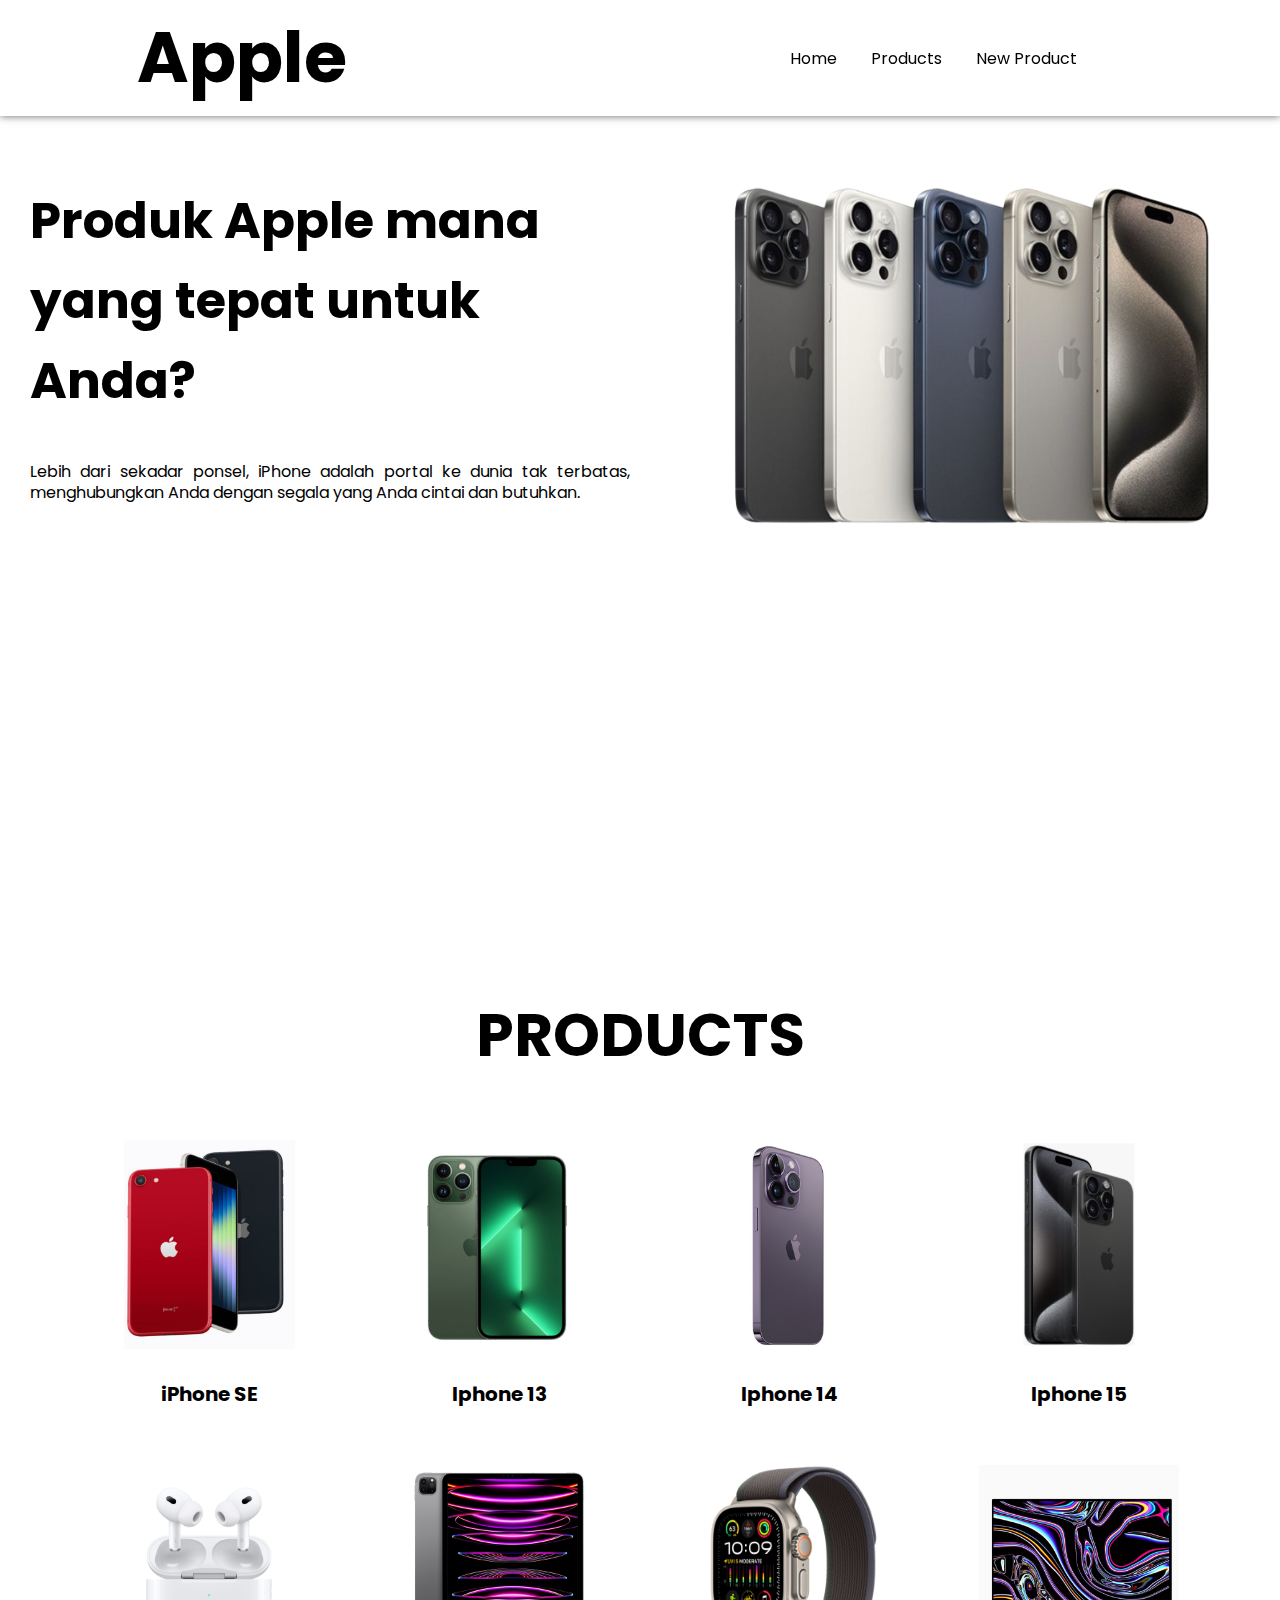
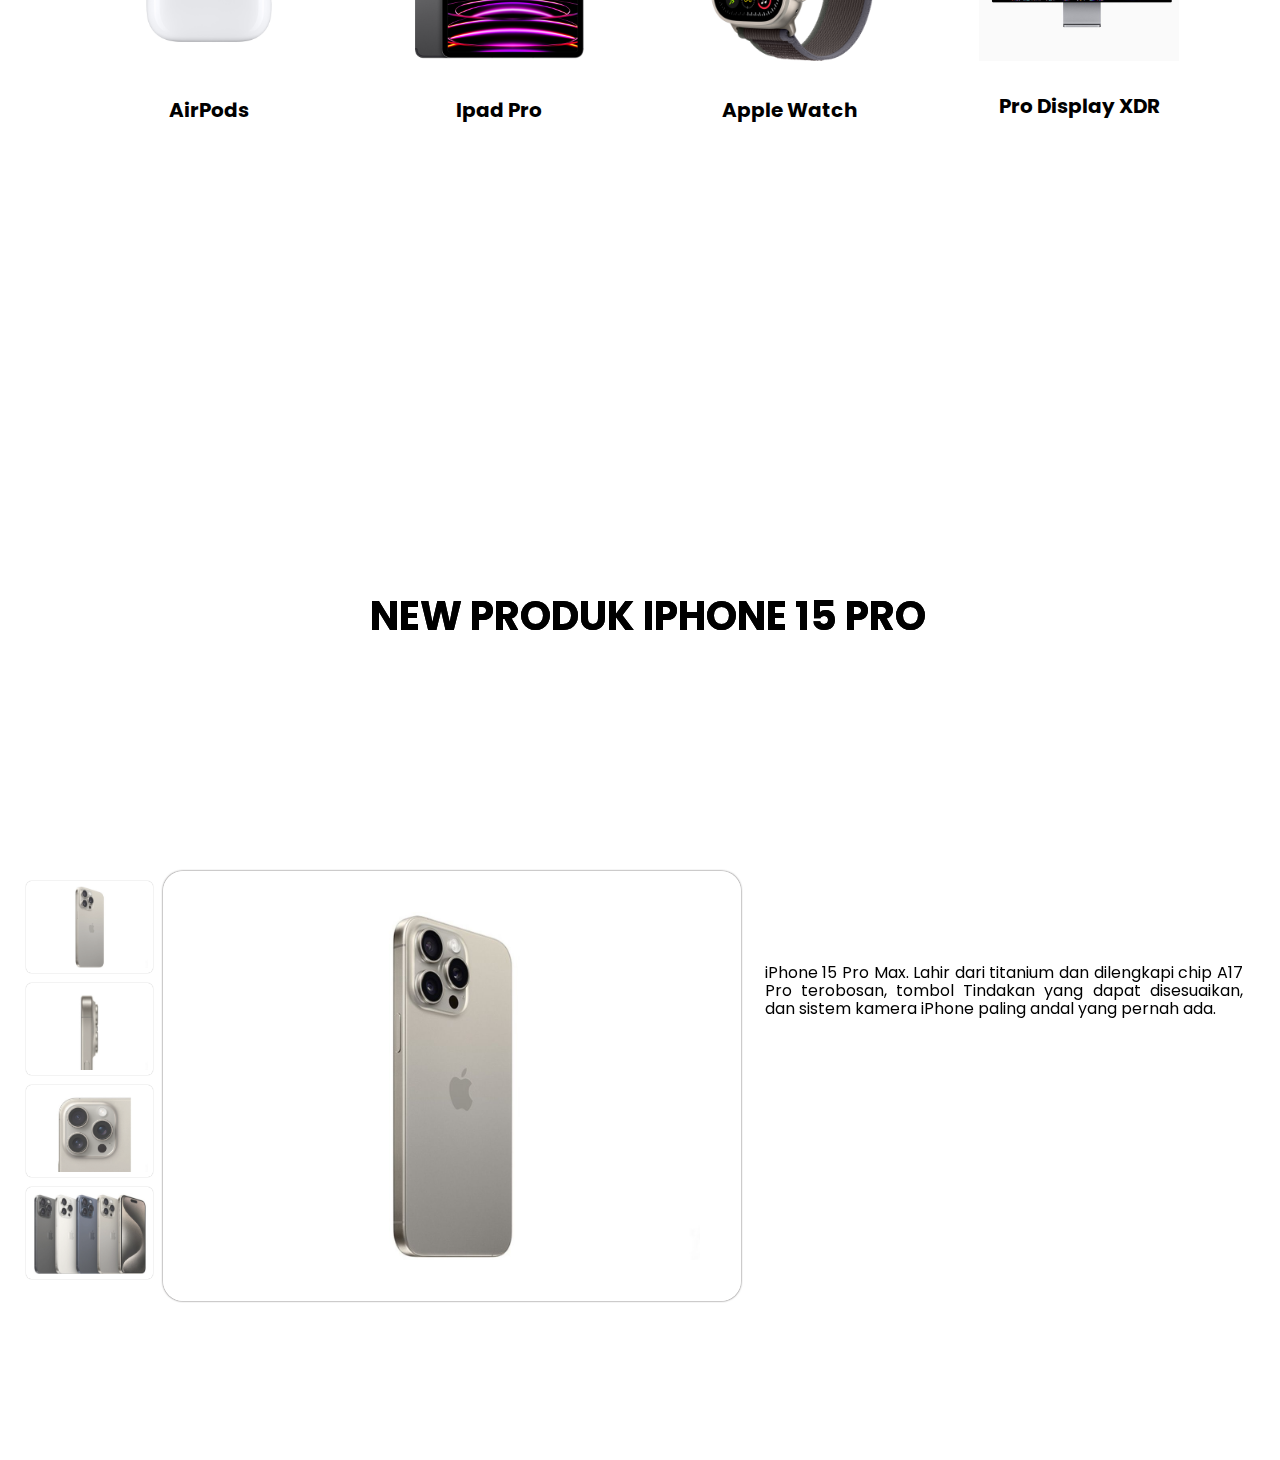
<file: index.html>
<!DOCTYPE html>
<html lang="en">
  <head>
    <meta charset="UTF-8" />
    <meta http-equiv="X-UA-Compatible" content="IE=edge" />
    <meta name="viewport" content="width=device-width, initial-scale=1.0" />
    <title>Apple Indonesia</title>
    <link rel="stylesheet" href="style.css" />
    <link
      rel="stylesheet"
      href="https://cdnjs.cloudflare.com/ajax/libs/font-awesome/6.1.1/css/all.min.css"
      integrity="sha512-KfkfwYDsLkIlwQp6LFnl8zNdLGxu9YAA1QvwINks4PhcElQSvqcyVLLD9aMhXd13uQjoXtEKNosOWaZqXgel0g=="
      crossorigin="anonymous"
      referrerpolicy="no-referrer"
    />
  </head>
  <body>
    <section>
      <nav>
        <div class="logo">
          <h1>Apple</h1>
        </div>

        <ul>
          <li><a href="#Home">Home</a></li>
          <li><a href="#Products">Products</a></li>
          <li><a href="#Review">New Product</a></li>
        </ul>
      </nav>

      <div class="main" id="Home">
        <div class="main_content">
          <div class="main_text">
            <h1>Produk Apple mana yang tepat untuk Anda?<br /></h1>
            <p>
              Lebih dari sekadar ponsel, iPhone adalah portal ke dunia tak
              terbatas, menghubungkan Anda dengan segala yang Anda cintai dan
              butuhkan.
            </p>
          </div>
          <div class="main_image">
            <img src="image/2222.png" />
          </div>
        </div>
      </div>
    </section>

    <!--Products-->

    <div class="products" id="Products">
      <h1>Products</h1>

      <div class="box">
        <div class="card">
          <div class="image">
            <img src="image/se.jpeg" />
          </div>
          <div class="products_text">
            <h2>iPhone SE</h2>
          </div>
        </div>

        <div class="card">
          <div class="small_card"></div>

          <div class="image">
            <img src="image/13pm.jpeg" />
          </div>

          <div class="products_text">
            <h2>Iphone 13</h2>
          </div>
        </div>

        <div class="card">
          <div class="small_card"></div>

          <div class="image">
            <img src="image/iph14.jpeg" />
          </div>

          <div class="products_text">
            <h2>Iphone 14</h2>

            <div class="products_star"></div>
          </div>
        </div>

        <div class="card">
          <div class="small_card">
          </div>

          <div class="image">
            <img src="image/iph15.jpeg" />
          </div>

          <div class="products_text">
            <h2>Iphone 15</h2>
          </div>
        </div>

        <div class="card">
          <div class="small_card">
            <i class="fa-solid fa-heart"></i>
            <i class="fa-solid fa-share"></i>
          </div>

          <div class="image">
            <img src="image/airpods.jpeg" />
          </div>

          <div class="products_text">
            <h2>AirPods</h2>
          </div>
        </div>

        <div class="card">
          <div class="small_card">
            <i class="fa-solid fa-heart"></i>
            <i class="fa-solid fa-share"></i>
          </div>

          <div class="image">
            <img src="image/ipad.jpg" />
          </div>

          <div class="products_text">
            <h2>Ipad Pro</h2>
          </div>
        </div>

        <div class="card">
          <div class="small_card">
            <i class="fa-solid fa-heart"></i>
            <i class="fa-solid fa-share"></i>
          </div>

          <div class="image">
            <img src="image/appwatcj.png" />
          </div>

          <div class="products_text">
            <h2>Apple Watch</h2>
        
          </div>
        </div>

        <div class="card">
          <div class="small_card">
            <i class="fa-solid fa-heart"></i>
            <i class="fa-solid fa-share"></i>
          </div>

          <div class="image">
            <img src="image/Pro Display XDR.jpeg" />
          </div>

          <div class="products_text">
            <h2>Pro Display XDR</h2>
            </div>
          </div>
        </div>
      </div>
    </div>

    <!--About-->

    <div class="about" id="About">
      <h1><span>New Produk Iphone 15 PRO</span></h1>

      <div class="about_main">
        <div class="about_image">
          <div class="about_small_image">
            <img src="image/fix.jpeg" onclick="functio(this)" />
            <img
              src="image/WhatsApp Image 2023-11-27 at 20.17.35.jpeg"
              onclick="functio(this)"
            />
            <img src="image/cam.jpeg" onclick="functio(this)" />
            <img src="image/33.jpeg" onclick="functio(this)" />
          </div>

          <div class="image_contaner">
            <img src="image/fix.jpeg" id="imagebox" />
          </div>
        </div>

        <div class="about_text">
          <p>iPhone 15 Pro Max. Lahir dari titanium dan dilengkapi chip A17 Pro terobosan,
            tombol Tindakan yang dapat disesuaikan, dan sistem kamera iPhone paling andal yang pernah ada.</p>
        </div>
      </div>

     

      <script>
        function functio(small) {
          var full = document.getElementById("imagebox");
          full.src = small.src;
        }
      </script>
    </div>
</file>
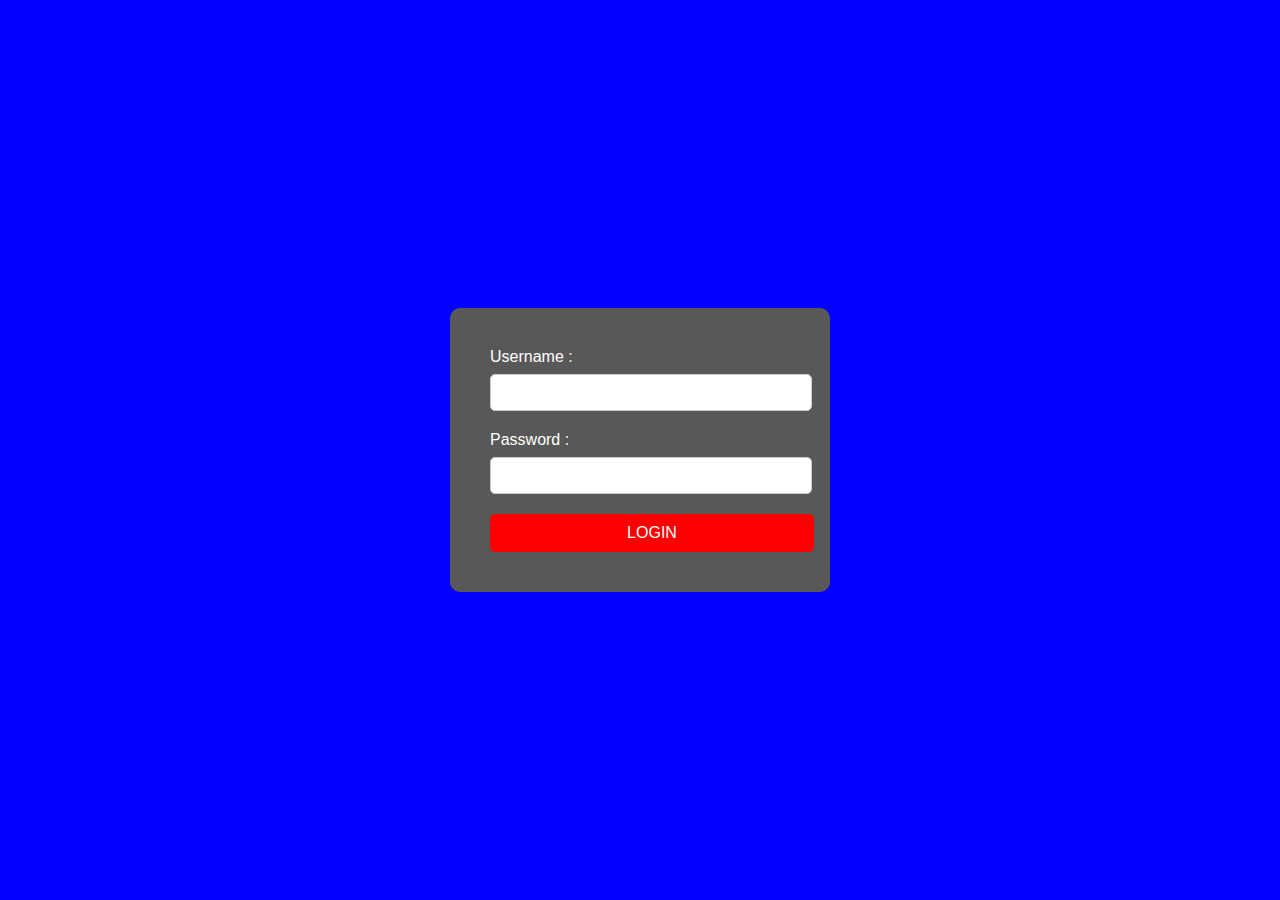
<file: login.html>
<!DOCTYPE html>
<html lang="en">
  <head>
    <meta charset="UTF-8" />
    <meta name="viewport" content="width=device-width, initial-scale=1.0" />
    <title>Login</title>
    <link rel="stylesheet" href="css/login.css" />
  </head>
  <body>
    <form id="loginForm">
      <div>
        <label for="username">Username :</label>
        <input type="text" name="username" id="username" />
      </div>
      <div>
        <label for="password">Password :</label>
        <input type="password" name="password" id="password" />
      </div>
      <button type="submit">LOGIN</button>
    </form>

    <script src="js/script.js"></script>
  </body>
</html>
</file>
<file: style.css>
@import url('https://fonts.googleapis.com/css2?family=Bebas+Neue&family=Poppins:wght@100;300;400;700&display=swap');
@import url('https://fonts.googleapis.com/css2?family=Bebas+Neue&family=Open+Sans:wght@600&family=Poppins:wght@100;300;400;700&display=swap');
*{
    margin: 0;
    padding: 0;
    box-sizing: border-box;
}

html{
    scroll-behavior: smooth;
}

::-webkit-scrollbar{
    width: 15px;
}

::-webkit-scrollbar-track{
    border-radius: 5px;
    box-shadow: inset 0 0 10px rgba(0, 0, 0, 0.25 0.25);
}

::-webkit-scrollbar-thumb{
    border-radius: 5px;
    background: linear-gradient(to top, #ffffff , #ffffff);
}

section{
    width: 100%;
    height: 100vh;
    background-size: cover;
    background-position: center;
}

section nav{
    display: flex;
    align-items: center;
    justify-content: space-around;
    box-shadow: 0 0 8px rgba(0, 0, 0, 0.6);
    background: rgb(255, 255, 255);
    position: fixed;
    top: 0;
    left: 0;
    right: 0;
    z-index: 100;
}

section nav .logo{
    font-size: 35px;
    color: #000000;
    margin: 5px 0;
    cursor: pointer;
    position: relative;
    left: -4%;
    font-family: 'Poppins', sans-serif;
}

section nav .logo span{
    color: #000000;
    text-decoration: underline;
    font-family: 'Poppins', sans-serif;
}

section nav ul{
    list-style: none;
}

section nav ul li{
    display: inline-block;
    margin: 5px 15px;
}

section nav ul li a{
    text-decoration: none;
    color: rgb(0, 0, 0);
    transition: 0.2s;
    font-family: 'Poppins', sans-serif;
}

section nav ul li a:hover{
    color: #ffffff;
}

section nav .icons i{
    margin: 0 4px;
    cursor: pointer;
    font-size: 18px;
    transition: 0.3s;
    
}

section nav .icons i:hover{
    color: #ffffff;
}

section .main .main_content{
    display: flex;
    align-items: center;
    justify-content: space-around;
}

section .main .main_content .main_text h1{
    font-size: 50px;
    line-height: 80px;
    font-family: 'Poppins', sans-serif;
    background: linear-gradient(to right, rgb(0, 0, 0),rgb(0, 0, 0));
    -webkit-background-clip: text;
    -webkit-text-fill-color: transparent;
    position: relative;
    top: 45px;
    left: 5%;
    font-family: 'Poppins', sans-serif;
}

section .main .main_content .main_text h1 span{
    font-size: 50px;
    background: linear-gradient(to right, #000000,#000000);
    -webkit-background-clip: text;
    -webkit-text-fill-color: transparent;
    font-family: 'Poppins', sans-serif;
    

}

section .main .main_content .main_text p{
    width: 600px;
    text-align: justify;
    line-height: 21px;
    position: relative;
    top: 85px;
    left: 5%;
    font-family: 'Poppins', sans-serif;
}

section .main .main_content .main_image img{
    width: 500px;
    position: relative;
    left: 20px;
    top: 75px;
    margin: 100px;
}

section .main .social_icon{
    position: absolute;
    top: 50%;
    left: 98%;
    transform: translate(-50%,-50%);
    font-size: 19px;
}

section .main .social_icon i{
    margin: 8px 0;
    cursor: pointer;
    transition: 0.3s;
}

section .main .social_icon i:hover{
    color: #ffffff;
}

section .main .button{
    position: absolute;
    left: 6%;
    padding: 10px 20px;
    border-radius: 30px;
    background: linear-gradient(to right,#c72092 , #6c14d0);
}

section .main .button a{
    color: white;
    text-decoration: none;
}

section .main .button i{
    color: white;
    margin-left: 5px;
    transition: 0.3s;
}

section .main .button:hover i{
    transform: translateX(6px);
}



/*Products*/

.products{
    width: 100%;
    height: 140vh;
    padding: 55px 0;
}

.products h1{
    margin: 35px 0;
    font-size: 60px;
    display: flex;
    align-items: center;
    justify-content: center;
    text-transform: uppercase;
    background: linear-gradient(to right, #000000,#000000);
    -webkit-background-clip: text;
    -webkit-text-fill-color: transparent;    
    font-family: 'Poppins', sans-serif;
}

.products .box{
    width: 90%;
    margin: 0 auto;
    display: grid;
    grid-template-columns: 1fr 1fr 1fr 1fr;
    grid-gap: 25px 0;
}

.products .box .card{
    width: 290px;
    height: 300px;
    box-shadow: 0 0 8px #ffffff;
    border-radius: 5px;
    text-align: center;
    padding: 10px 20px;
    background: #ffffff;
    font-family: 'Poppins', sans-serif;
}

.products .box .card .small_card{
    display: flex;
    flex-flow: column;
    position: absolute;
    margin: 11111111111111111111111111111111111111110px 0;
    transform: translateX(-20px);
    transition: 0.3s;
    opacity: 0;
}

.products .box .card:hover .small_card{
    transform: translateX(2px);
    cursor: pointer;
    opacity: 1;
}

.products .box .card .image{
    display: flex;
    align-items: center;
    justify-content: center;
}

.products .box .card .image img{
    width: 200px;
    margin: 15px 0;
    transition: 0.3s;
}

.products .box .card:hover .image img{
    transform: scale(1.1);
}

.products .box .card .small_card i{
    width: 45px;
    height: 45px;
    border-radius: 5px;
    font-size: 18px;
    margin: 2px 0;
    line-height: 40px;
    border: 2px solid #999999;
    transition: 0.2s;
    font-family: 'Poppins', sans-serif;
}

.products .box .card .small_card i:hover{
    color: #000000;
}

.products .box .card .products_text h2{
    font-size: 20px;
    margin-top: 15px;
}

.products .box .card .products_text p{
    color: #91919191;
    line-height: 21px;
    margin: 8px 0;
}

.products .box .card .products_text h3{
    margin: 7px 0;
}

.products .box .card .products_text .products_star{
    color: rgb(255, 255, 255);
    margin-bottom: 19px;
    cursor: pointer;
}

.products .box .card .products_text .btn{
    text-decoration: none;
    padding: 10px 20px;
    background: linear-gradient(to right, #ffffff , #ffffff);
    color: white;
    font-family: 'Poppins', sans-serif;
}


/*About*/

.about{
    width: 100%;
    height: 100vh;
    padding: 25px;
}

.about h1{
    font-size: 40px;
    margin-top: 1px;
    display: flex;
    align-items: center;
    justify-content: center;
    background: black;
    -webkit-background-clip: text;
    -webkit-text-fill-color: transparent;
    text-transform: uppercase;
    font-family: 'Poppins', sans-serif;
}

.about h1 span{
    background: linear-gradient(to right, #000000 , #000000);
    -webkit-background-clip: text;
    -webkit-text-fill-color: transparent;
    margin-left: 15px;
}

.about .about_main{
    position: relative;
    top: 40%;
    left: 50%;
    transform: translate(-50%,-50%);
    display: flex;
    justify-content: space-around;
    align-items: center;
}

.about .about_main .about_image{
    display: flex;
    margin-top: 200px;
}

.about .about_main .about_image .about_small_image{
    display: flex;
    flex-direction: column;
    position: relative;
    top: 15px;
}

.about .about_main .about_image .about_small_image img{
    height: 92px;
    margin: 5px 0;
    cursor: pointer;
    background: linear-gradient(to right, #ffffff , #ffffff);
    display: block;
    border-radius: 6px;
    padding: 5px 5px;
    box-shadow: 0 0 1px rgba(0, 0, 0, 0.6);
    opacity: 0.8;
    transition: 0.3s;
}

.about .about_main .about_image .about_small_image img:hover{
    opacity: 1;
}

.about .about_main .image_contaner{
    padding: 10px;
    display: flex;
}

.about .about_main .image_contaner img{
    border: 1px solid #ffffff;
    border-radius: 20px;
    height: 430px;
    padding: 40px;
    box-shadow: 0 0 2px #3d3939;
}

.about .about_main .about_text{
    margin-top: 10px;
}

.about .about_main .about_text p{
    background: linear-gradient(to left, #000000 , #000000);
    -webkit-background-clip: text;
    -webkit-text-fill-color: transparent;
    line-height: 18px;
    width: 500px;
    text-align: justify;
    padding: 15px 10px;
    border: 1px solid #ffffff;
    border-radius: 1px;
    box-shadow: 0 0 px #ffffff;
    font-family: 'Poppins', sans-serif;

}
</file>
<file: css/login.css>
body {
    background-color: rgb(4, 0, 255);
    font-family: Arial, sans-serif;
    display: flex;
    justify-content: center;
    align-items: center;
    height: 100vh;
    margin: 0;
}

#loginForm {
    background-color: rgb(88, 88, 88);
    padding: 40px;
    border-radius: 10px;
    width: 300px;
}

#loginForm label {
    display: block;
    margin-bottom: 8px;
    color: #ffffff;
}

#loginForm input {
    width: 100%;
    padding: 10px;
    margin-bottom: 20px;
    border: 1px solid #ccc;
    border-radius: 5px;
}

#loginForm button {
    width: 108%;
    padding: 10px;
    background-color: #ff0000;
    border: none;
    border-radius: 5px;
    color: white;
    font-size: 16px;
    cursor: pointer;
    transition: background-color 0.3s ease;
}

#loginForm button:hover {
    background-color: #d12121;
}

@media (max-width: 600px) {
    #loginForm {
        width: 90%;
    }
}
</file>
